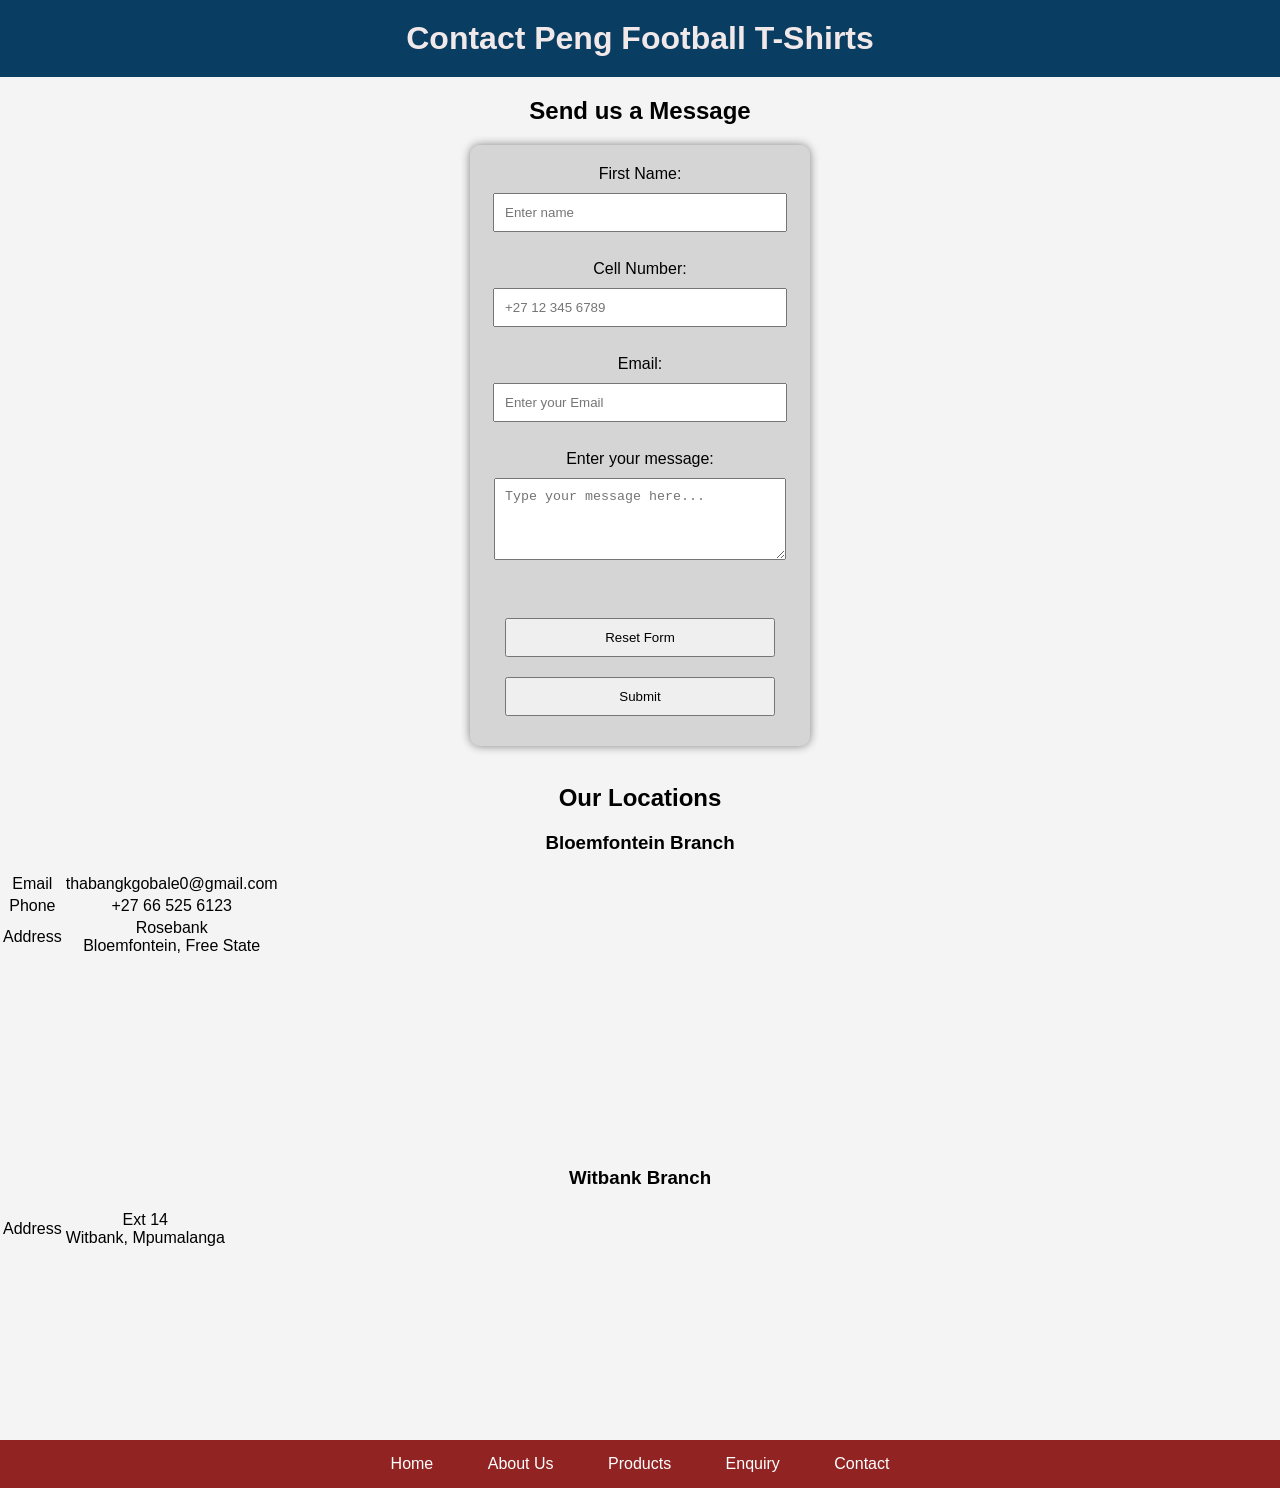
<file: Contact.html>
<!DOCTYPE html>
<html lang="en">

<head>

    <meta charset="UTF-8">

    <!-- Mobile friendly -->
    <meta name="viewport" content="width=device-width, initial-scale=1.0">

    <!-- SEO: Description -->
    <meta name="description" content="Contact Peng Football T-Shirts for enquiries, support, and store locations in South Africa. Visit our Bloemfontein and Witbank branches or send us a message online.">

    <!-- SEO: Title -->
    <title>Contact Peng Football T-Shirts | Enquiries & Support South Africa</title>

    <!-- CSS -->
    <link rel="stylesheet" href="css/style.css">

</head>

<body>

    <!-- Main heading (SEO important) -->
    <h1>Contact Peng Football T-Shirts</h1>

    <!-- Contact form section -->
    <h2>Send us a Message</h2>

    <form id="contactForm" action="#" method="post">

        <!-- First Name -->
        <div>
            <label for="fname">First Name:</label>
            <input type="text" id="fname" name="fname" placeholder="Enter name" required>
        </div>

        <br>

        <!-- Cell Number -->
        <div>
            <label for="cell">Cell Number:</label>
            <input type="tel" id="cell" name="cell" placeholder="+27 12 345 6789" required>
        </div>

        <br>

        <!-- Email -->
        <div>
            <label for="email">Email:</label>
            <input type="email" id="email" name="email" placeholder="Enter your Email" required>
        </div>

        <br>

        <!-- Message -->
        <div>
            <label for="message">Enter your message:</label>
            <br>
            <textarea id="message" name="message" rows="4" cols="50" placeholder="Type your message here..."></textarea>
        </div>

        <br>

        <!-- Message output -->
        <p id="formMessage"></p>

        <!-- Buttons -->
        <input type="reset" value="Reset Form">
        <input type="submit" value="Submit">

    </form>

    <br>

    <!-- Locations -->
    <h2>Our Locations</h2>

    <h3>Bloemfontein Branch</h3>

    <table class="contact-table">

        <tr>
            <td>Email</td>
            <td>thabangkgobale0@gmail.com</td>
        </tr>

        <tr>
            <td>Phone</td>
            <td>+27 66 525 6123</td>
        </tr>

        <tr>
            <td>Address</td>
            <td>Rosebank <br> Bloemfontein, Free State</td>
        </tr>

    </table>

    <br>

    <iframe
        src="https://www.google.com/maps?q=Bloemfontein&output=embed"
        class="map-frame"
        title="Bloemfontein branch location">
    </iframe>

    <br><br>

    <h3>Witbank Branch</h3>

    <table class="contact-table">

        <tr>
            <td>Address</td>
            <td>Ext 14 <br> Witbank, Mpumalanga</td>
        </tr>

    </table>

    <br>

    <iframe
        src="https://www.google.com/maps?q=Witbank+Mpumalanga+Ext+14&output=embed"
        class="map-frame"
        title="Witbank branch location">
    </iframe>

    <br><br>

    <!-- Navigation -->
    <nav>
        <ul>
            <li><a href="index.html">Home</a></li>
            <li><a href="about.html">About Us</a></li>
            <li><a href="products.html">Products</a></li>
            <li><a href="enquiry.html">Enquiry</a></li>
            <li><a href="contact.html">Contact</a></li>
        </ul>
    </nav>

    <!-- JS -->
    <script src="js/contact.js"></script>
      <script src="js/main.js"></script>
</body>

</html>
</file>
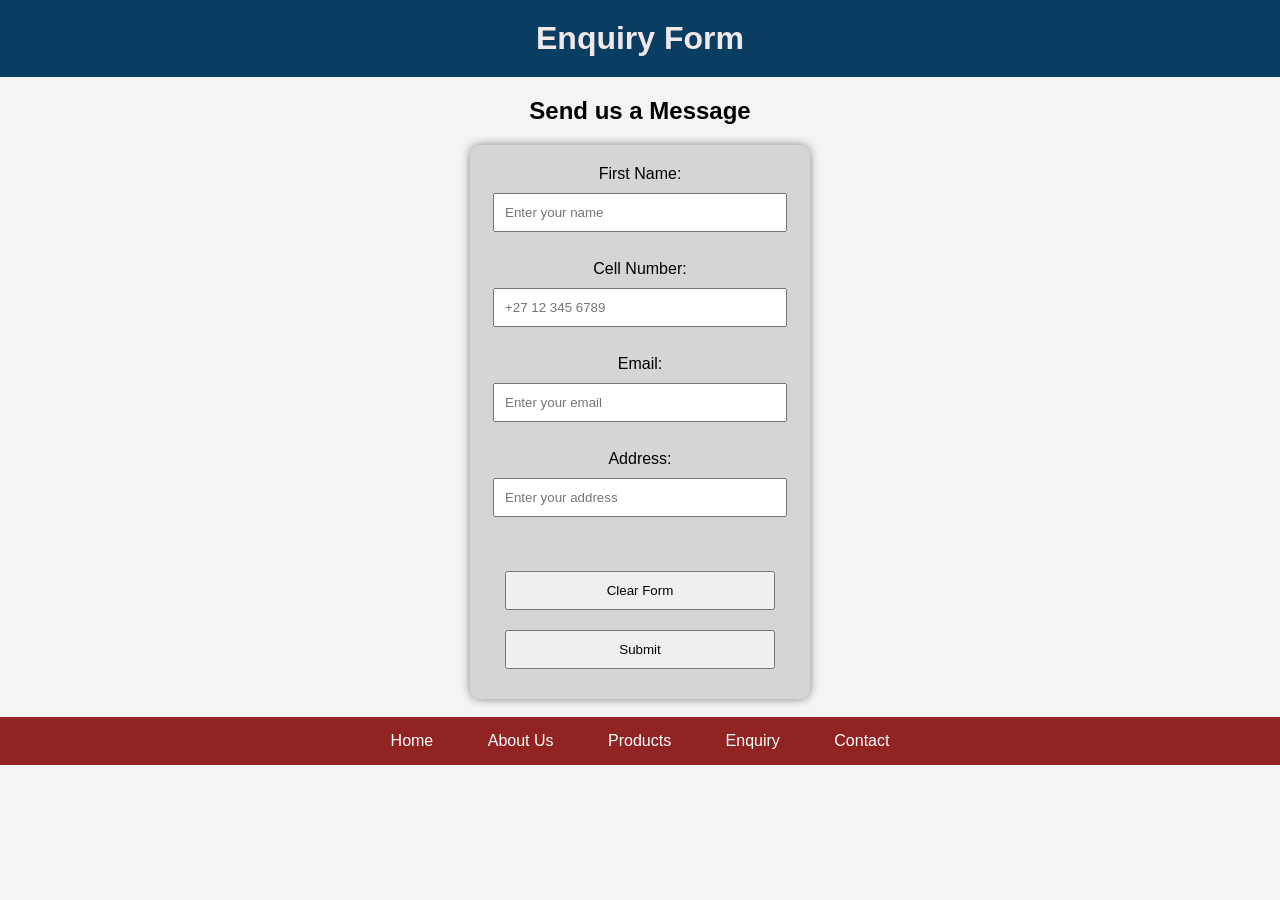
<file: Enquiry.html>
<!DOCTYPE html>
<html lang="en">

<head>

    <meta charset="UTF-8">

    <!-- Mobile friendly -->
    <meta name="viewport" content="width=device-width, initial-scale=1.0">

    <!-- SEO description -->
    <meta name="description" content="Send an enquiry to Peng Football T-Shirts. Contact us for custom football shirts, orders, and support in South Africa.">

    <!-- SEO title -->
    <title>Enquiry Form | Peng Football T-Shirts South Africa</title>

    <!-- CSS -->
    <link rel="stylesheet" href="css/style.css">

</head>

<body>

    <!-- Main heading -->
    <h1>Enquiry Form</h1>

    <h2>Send us a Message</h2>

    <!-- Enquiry form -->
    <form id="contact-form" action="#" method="post">

        <!-- First Name -->
        <div>
            <label for="fname">First Name:</label>
            <input type="text" id="fname" name="fname" placeholder="Enter your name" required>
        </div>

        <br>

        <!-- Cell Number -->
        <div>
            <label for="cell">Cell Number:</label>
            <input type="tel" id="cell" name="cell" placeholder="+27 12 345 6789" required>
        </div>

        <br>

        <!-- Email -->
        <div>
            <label for="email">Email:</label>
            <input type="email" id="email" name="email" placeholder="Enter your email" required>
        </div>

        <br>

        <!-- Address -->
        <div>
            <label for="address">Address:</label>
            <input type="text" id="address" name="address" placeholder="Enter your address" required>
        </div>

        <br>

        <!-- Message output -->
        <p id="formMessage"></p>

        <!-- Buttons -->
        <input type="reset" value="Clear Form">
        <input type="submit" value="Submit">

    </form>

    <br>

    <!-- Navigation -->
    <nav>
        <ul>
            <li><a href="index.html">Home</a></li>
            <li><a href="about.html">About Us</a></li>
            <li><a href="products.html">Products</a></li>
            <li><a href="enquiry.html">Enquiry</a></li>
            <li><a href="contact.html">Contact</a></li>
        </ul>
    </nav>

    <!-- JavaScript -->
    <script src="js/enquiry.js"></script>
   <script src="js/main.js"></script>
</body>

</html>
</file>
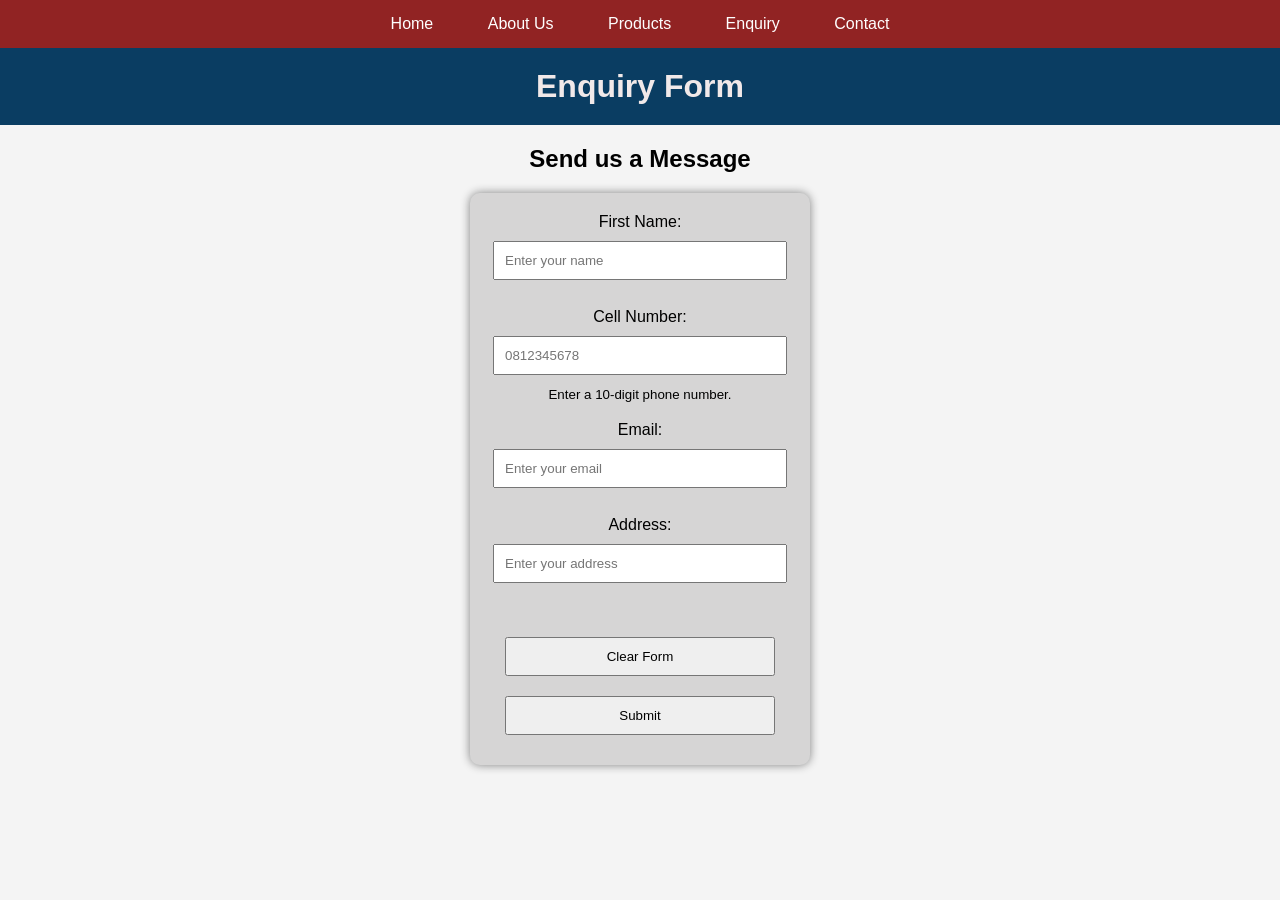
<file: enquiry.html>
<!DOCTYPE html>
<html lang="en">

<head>

    <meta charset="UTF-8">

    <!-- Mobile friendly -->
    <meta name="viewport" content="width=device-width, initial-scale=1.0">

    <!-- SEO description -->
    <meta name="description" content="Send an enquiry to Peng Football T-Shirts. Contact us for custom football shirts, orders, and support in South Africa.">

    <title>Enquiry Form | Peng Football T-Shirts South Africa</title>

    <!-- CSS -->
    <link rel="stylesheet" href="css/style.css">

</head>

<body>

    <!-- Navigation -->
    <nav>
        <ul>
            <li><a href="index.html">Home</a></li>

            <li><a href="about.html">About Us</a></li>

            <li><a href="products.html">Products</a></li>

            <li><a href="enquiry.html">Enquiry</a></li>

            <li><a href="contact.html">Contact</a></li>
        </ul>
    </nav>

    <!-- Heading -->
    <h1>Enquiry Form</h1>

    <h2>Send us a Message</h2>

    <!-- Form -->
    <form id="contact-form">

        <!-- First Name -->
        <div>
            <label for="fname">First Name:</label>

            <input
                type="text"
                id="fname"
                name="fname"
                placeholder="Enter your name"
                required>
        </div>

        <br>

        <!-- Cell Number -->
        <div>
            <label for="cell">Cell Number:</label>

            <input
                type="tel"
                id="cell"
                name="cell"
                placeholder="0812345678"
                pattern="[0-9]{10}"
                maxlength="10"
                required>

            <small>
                Enter a 10-digit phone number.
            </small>
        </div>

        <br>

        <!-- Email -->
        <div>
            <label for="email">Email:</label>

            <input
                type="email"
                id="email"
                name="email"
                placeholder="Enter your email"
                required>
        </div>

        <br>

        <!-- Address -->
        <div>
            <label for="address">Address:</label>

            <input
                type="text"
                id="address"
                name="address"
                placeholder="Enter your address"
                required>
        </div>

        <br>

        <!-- Message -->
        <p id="formMessage"></p>

        <!-- Buttons -->
        <input type="reset" value="Clear Form">

        <input type="submit" value="Submit">

    </form>

    <!-- JavaScript -->
    <script src="js/enquiry.js"></script>

    <script src="js/main.js"></script>

</body>

</html>
</file>
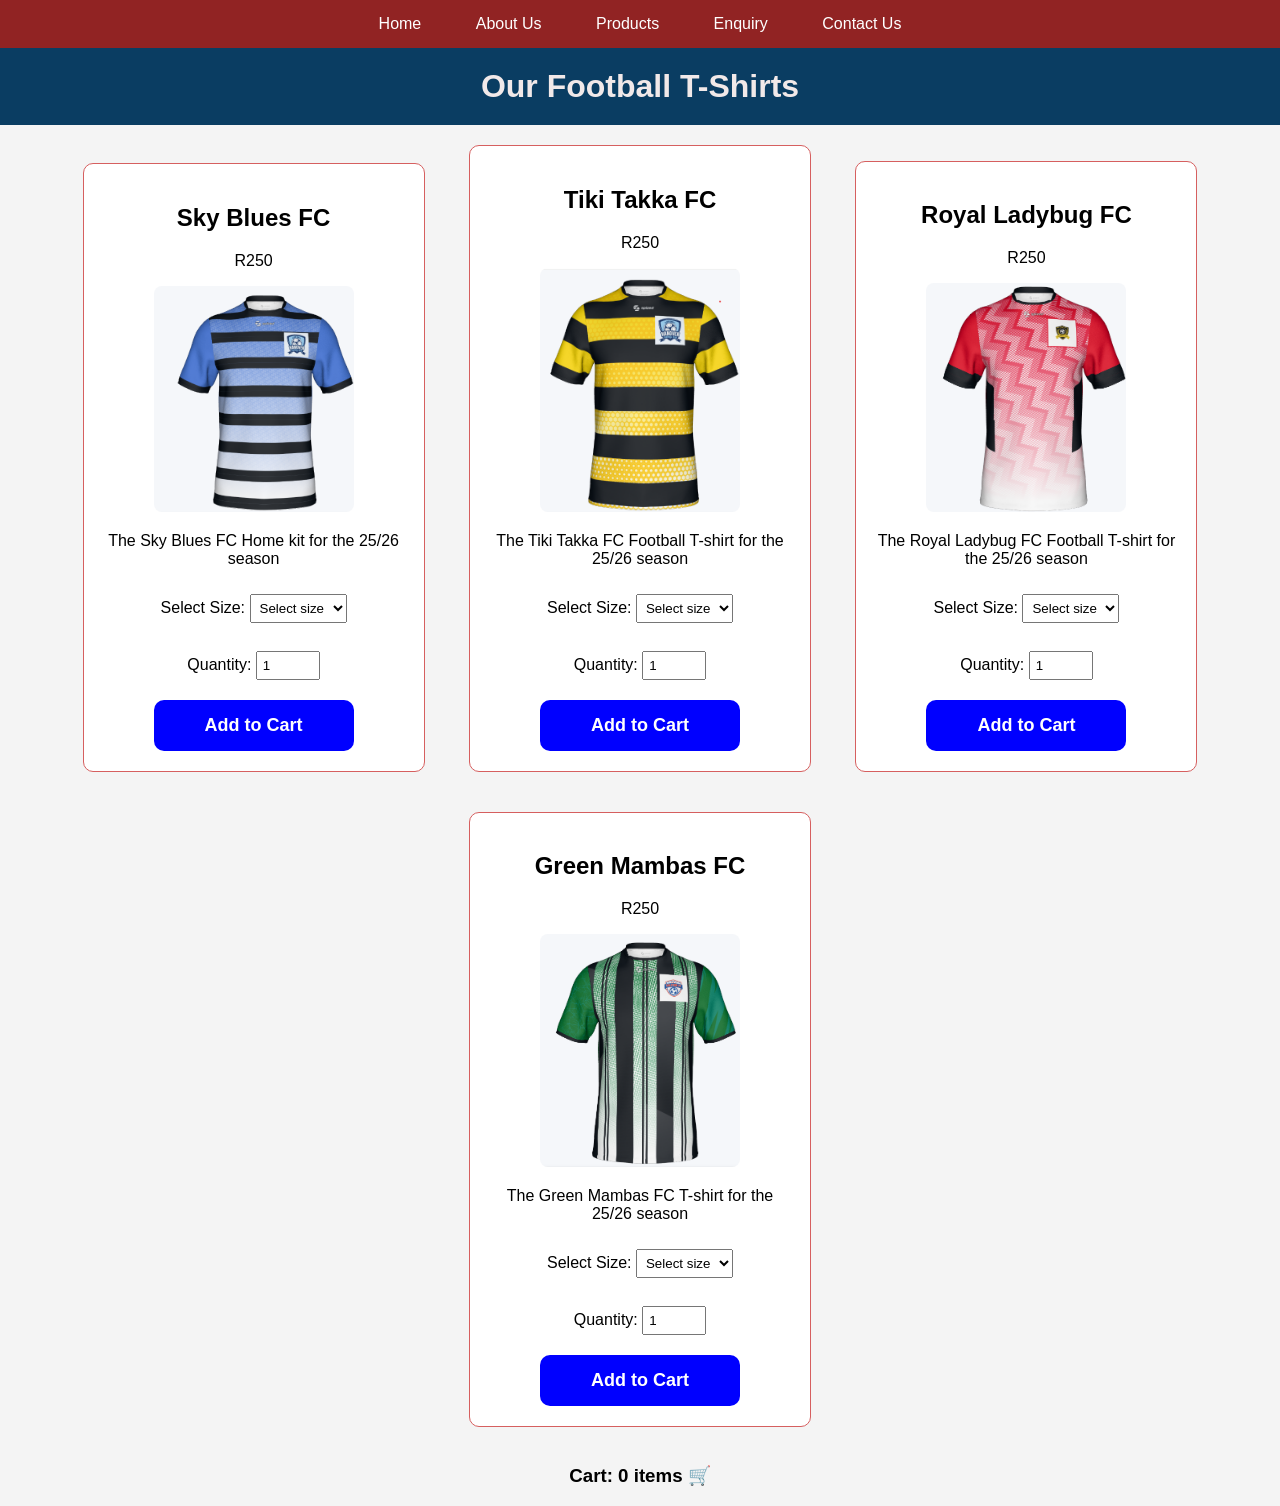
<file: Products.html>
<!DOCTYPE html>
<html lang="en">

<head>
<meta charset="UTF-8">

<title>Pengs Football Tshirts Products</title>

<meta name="viewport" content="width=device-width, initial-scale=1.0">

<link rel="stylesheet" href="css/style.css">

</head>

<body>

<!-- Navigation menu -->
<nav>
    <ul>
        <li><a href="index.html">Home</a></li>
        <li><a href="about.html">About Us</a></li>
        <li><a href="products.html">Products</a></li>
        <li><a href="enquiry.html">Enquiry</a></li>
        <li><a href="contact.html">Contact Us</a></li>
    </ul>
</nav>

<h1>Our Football T-Shirts</h1>

<div class="products">

    <!-- Product 1 -->
    <div class="product-card">
        <h2>Sky Blues FC</h2>
        <p>R250</p>

      <img src="images/assets/Football kit 3.png"
                 width="200"
                 alt="Sky blue fc home football kit 25/26 season">

        <p>The Sky Blues FC Home kit for the 25/26 season</p>

        <label for="size1">Select Size:</label>
        <select id="size1">
            <option>Select size</option>
            <option>XXL</option>
            <option>XL</option>
            <option>L</option>
            <option>M</option>
            <option>S</option>
        </select>

        <br><br>

        <label for="qty1">Quantity:</label>
        <input type="number" id="qty1" value="1">

        <button onclick="addToCart()">Add to Cart</button>
    </div>

    <!-- Product 2 -->
    <div class="product-card">
        <h2>Tiki Takka FC</h2>
        <p>R250</p>
     
        <img src="images/assets/footbal shirt 1.png"
                 width="200"
                 alt="Tiki Takka Fc Home Football kit 25/26 season">

        <p>The Tiki Takka FC Football T-shirt for the 25/26 season</p>

        <label for="size2">Select Size:</label>
        <select id="size2">
            <option>Select size</option>
            <option>XXL</option>
            <option>XL</option>
            <option>L</option>
            <option>M</option>
            <option>S</option>
        </select>

        <br><br>

        <label for="qty2">Quantity:</label>
        <input type="number" id="qty2" value="1">

        <button onclick="addToCart()">Add to Cart</button>
    </div>

    <!-- Product 3 -->
    <div class="product-card">
        <h2>Royal Ladybug FC</h2>
        <p>R250</p>

            <img src="images/assets/football kit 2.png"
                 width="200"
                 alt="Tiki Takka Fc Home Football kit 25/26 season">

        <p>The Royal Ladybug FC Football T-shirt for the 25/26 season</p>

        <label for="size3">Select Size:</label>
        <select id="size3">
            <option>Select size</option>
            <option>XXL</option>
            <option>XL</option>
            <option>L</option>
            <option>M</option>
            <option>S</option>
        </select>

        <br><br>

        <label for="qty3">Quantity:</label>
        <input type="number" id="qty3" value="1">

        <button onclick="addToCart()">Add to Cart</button>
    </div>

    <!-- Product 4 -->
    <div class="product-card">
        <h2>Green Mambas FC</h2>
        <p>R250</p>

             <img src="images/assets/football kits 4.png"
                 width="200"
                 alt="Tiki Takka Fc Home Football kit 25/26 season">

        <p>The Green Mambas FC T-shirt for the 25/26 season</p>

        <label for="size4">Select Size:</label>
        <select id="size4">
            <option>Select size</option>
            <option>XXL</option>
            <option>XL</option>
            <option>L</option>
            <option>M</option>
            <option>S</option>
        </select>

        <br><br>

        <label for="qty4">Quantity:</label>
        <input type="number" id="qty4" value="1">

        <button onclick="addToCart()">Add to Cart</button>
    </div>

</div>

<!-- Cart -->
<h3>Cart: <span id="cart-count">0</span> items 🛒</h3>

<script>
let cart = 0;

function addToCart() {
    cart++;
    document.getElementById("cart-count").innerText = cart;
    alert("Item added to cart ⚽");
}
</script>

<script src="js/main.js"></script>

</body>
</html>
</file>
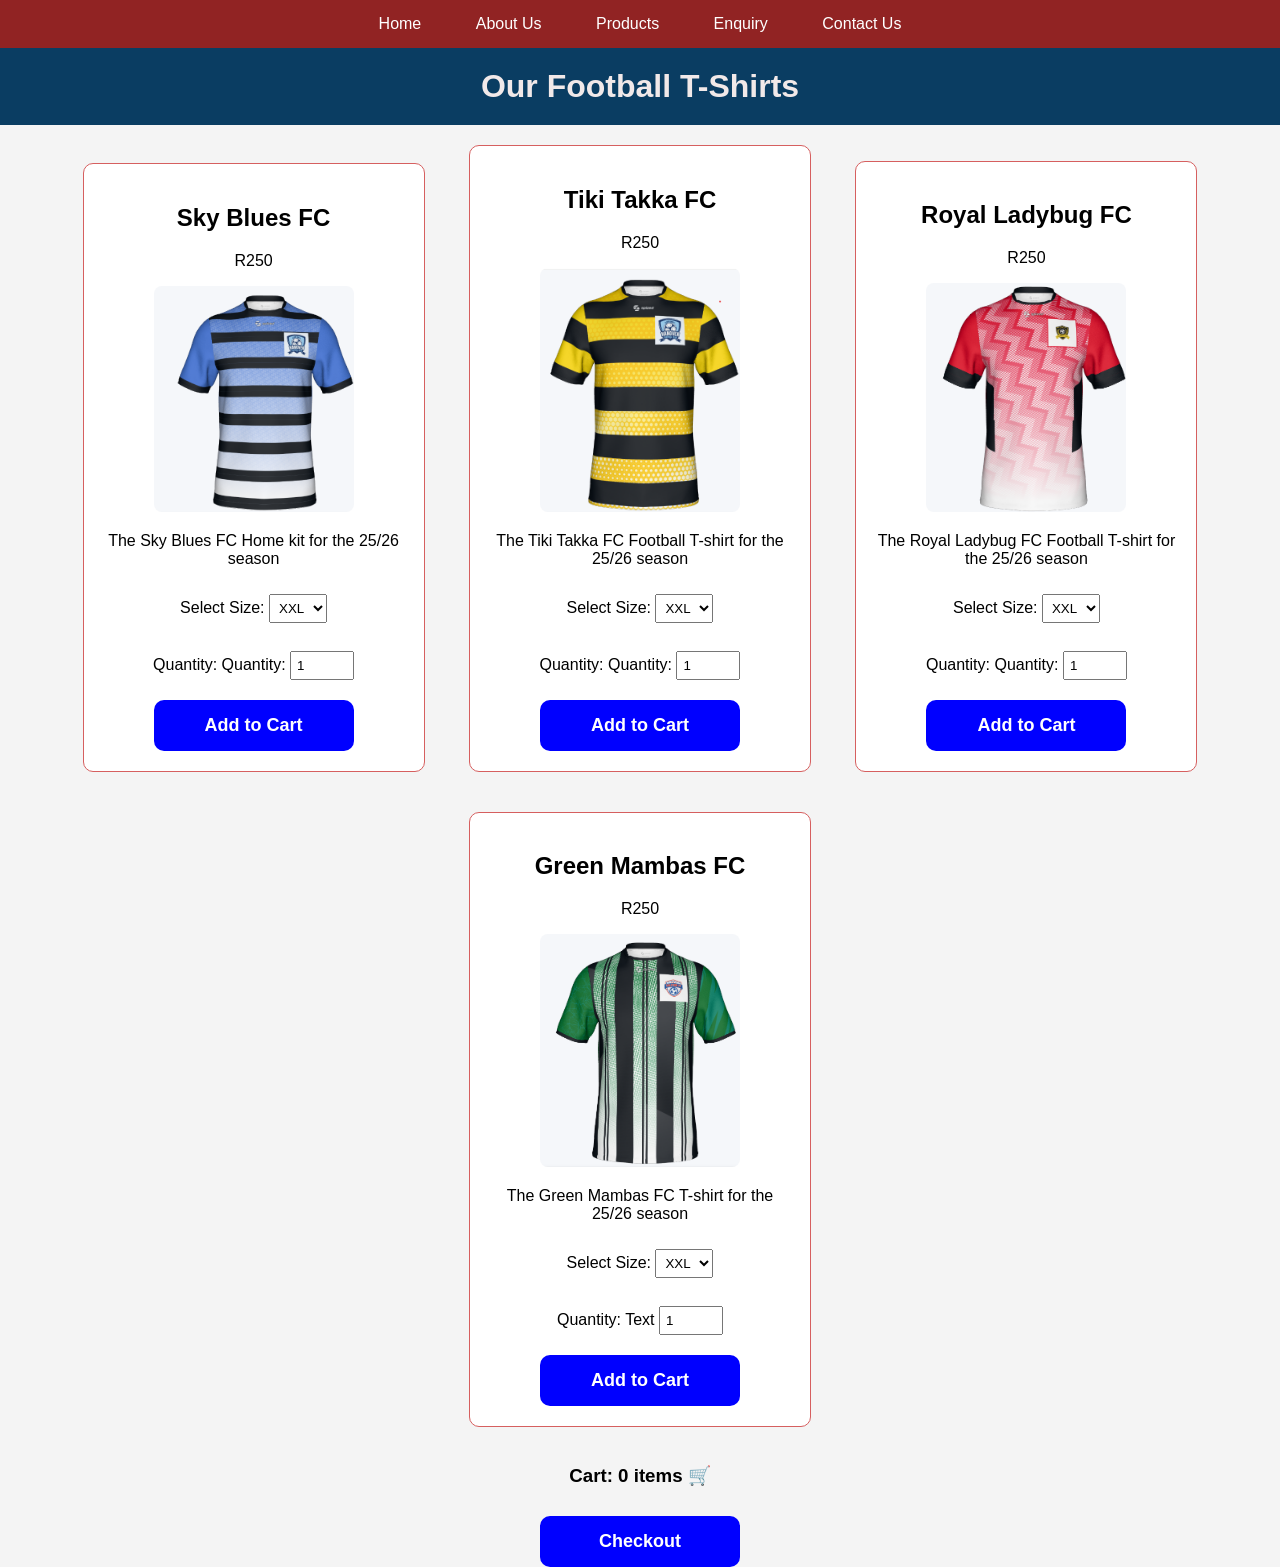
<file: products.html>
<!DOCTYPE html>
<html lang="en">

<head>
<meta charset="UTF-8">
<title>Pengs Football Tshirts Products</title>
<meta name="viewport" content="width=device-width, initial-scale=1.0">
<link rel="stylesheet" href="css/style.css">
</head>

<body>

<!-- Navigation -->
<nav>
    <ul>
        <li><a href="index.html">Home</a></li>
        <li><a href="about.html">About Us</a></li>
        <li><a href="products.html">Products</a></li>
        <li><a href="enquiry.html">Enquiry</a></li>
        <li><a href="contact.html">Contact Us</a></li>
    </ul>
</nav>

<h1>Our Football T-Shirts</h1>

<div class="products">

    <!-- Product 1 -->
    <div class="product-card">
        <h2>Sky Blues FC</h2>
        <p>R250</p>

        <img src="images/assets/football-kit-3.png" width="200" alt="Sky Blues FC shirt">

        <p>The Sky Blues FC Home kit for the 25/26 season</p>

        <label for="size1">Select Size:</label>
        <select id="size1" name="size1">
            <option>XXL</option>
            <option>XL</option>
            <option>L</option>
            <option>M</option>
            <option>S</option>
        </select>

        <br><br>

        <label>Quantity:</label>
      <label for="qty">Quantity:</label>
<input type="number" id="qty" name="qty" value="1" min="1">

        <button onclick="addToCart()">Add to Cart</button>
    </div>

    <!-- Product 2 -->
    <div class="product-card">
        <h2>Tiki Takka FC</h2>
        <p>R250</p>

        <img src="images/assets/football-kit-1.png" width="200" alt="Tiki Takka FC shirt">

        <p>The Tiki Takka FC Football T-shirt for the 25/26 season</p>

   <label for="size2">Select Size:</label>
        <select id="size2" name="size2">
            <option>XXL</option>
            <option>XL</option>
            <option>L</option>
            <option>M</option>
            <option>S</option>
        </select>

        <br><br>

        <label>Quantity:</label>
       <label for="qty">Quantity:</label>
<input type="number" id="qty" name="qty" value="1" min="1">

        <button onclick="addToCart()">Add to Cart</button>
    </div>

    <!-- Product 3 -->
    <div class="product-card">
        <h2>Royal Ladybug FC</h2>
        <p>R250</p>

        <img src="images/assets/football-kit-2.png" width="200" alt="Royal Ladybug FC shirt">

        <p>The Royal Ladybug FC Football T-shirt for the 25/26 season</p>

   <label for="size3">Select Size:</label>
        <select id="size3" name="size3">
            <option>XXL</option>
            <option>XL</option>
            <option>L</option>
            <option>M</option>
            <option>S</option>
        </select>

        <br><br>

      <label>Quantity:</label>
        <label for="qty">Quantity:</label>
<input type="number" id="qty" name="qty" value="1" min="1">

        <button onclick="addToCart()">Add to Cart</button>
    </div>

    <!-- Product 4 -->
    <div class="product-card">
        <h2>Green Mambas FC</h2>
        <p>R250</p>

        <img src="images/assets/football-kits-4.png" width="200" alt="Green Mambas FC shirt">

        <p>The Green Mambas FC T-shirt for the 25/26 season</p>

 <label for="size4">Select Size:</label>
        <select id="size4" name="size4">
            <option>XXL</option>
            <option>XL</option>
            <option>L</option>
            <option>M</option>
            <option>S</option>
        </select>

        <br><br>

        <label>Quantity:</label>
        <label for="inputID">Text</label>
<input id="inputID" type="number" value="1">

        <button onclick="addToCart()">Add to Cart</button>
    </div>

</div>

<!-- CART -->
<h3>Cart: <span id="cart-count">0</span> items 🛒</h3>

<!-- CHECKOUT -->
<button onclick="checkout()">Checkout</button>

<!-- JAVASCRIPT -->
<script>
let cart = 0;

function addToCart() {
    cart++;
    document.getElementById("cart-count").innerText = cart;
    alert("Item added to cart ⚽");
}

function checkout() {

    if (cart === 0) {
        alert("Your cart is empty!");
        return;
    }

    let message = "Hi, I want to order " + cart + " football item(s) from Peng Football T-Shirts.";

    let url = "https://wa.me/27665256123?text=" + encodeURIComponent(message);

    window.open(url, "_blank");
}
</script>

</body>
</html>
</file>
<file: css/style.css>
body{
    font-family: Arial, sans-serif;
    margin: 0;
    background-color: #f4f4f4;
    text-align: center;
}

/* HEADER TITLE */

h1{
    background-color: #0a3d62;
    color: rgb(241, 233, 233);
    padding: 20px;
    margin: 0;
}

/* HERO BANNER */

.hero{
    background-image: url("FOOTBALL KITS/banner.png");
    background-size: cover;
    background-position: center;
    color: rgb(24, 21, 21);
    padding: 120px;
}

/* NAVIGATION BAR */

ul{
    list-style: none;
    background: #912323;
    padding: 0;
    margin: 0;
}

ul li{
    display: inline-block;
}

ul li a{
    display: block;
    padding: 15px 25px;
    color: white;
    text-decoration: none;
}

/* Navigation hover effect */

ul li a:hover{
    background: #ae27a7;
}

/* PRODUCT CARDS */

.product-card{
    border: 1px solid #d65f5f;
    padding: 20px;
    width: 220px;
    display: inline-block;
    margin: 20px;
    border-radius: 10px;
    background: white;
    transition: 0.3s;
}

/* PRODUCT IMAGES */

.product-card img{
    width: 200px;
    border-radius: 8px;
}

/* PRODUCT HOVER EFFECT */

.product-card:hover{
    transform: scale(1.05);
    box-shadow: 0px 5px 15px gray;
}

/* BUTTON STYLE */

button{
    background: #27ae60;
    color: white;
    border: none;
    padding: 10px 15px;
    margin-top: 10px;
    cursor: pointer;
    border-radius: 5px;
}

/* Button hover effect */

button:hover{
    background: #1e8449;
}

/* SIZE SELECT BOX */

select{
    padding: 5px;
    margin-top: 10px;
}

/* NUMBER INPUT FIELD */

input[type="number"]{
    width: 50px;
    padding: 5px;
    margin-top: 10px;
}

/* CONTACT FORM */

form{
    background: rgba(12, 1, 1, 0.13);
    padding: 20px;
    width: 300px;
    margin: auto;
    border-radius: 10px;
    box-shadow: 0px 0px 10px gray;
}

/* INPUT FIELDS */

input,
textarea{
    width: 90%;
    padding: 10px;
    margin: 10px 0;
}

/* FOOTER */

footer{
    background: black;
    color: white;
    padding: 20px;
    margin-top: 40px;
}

/* WEBSITE LOGO */

.logo{
    font-size: 24px;
    font-weight: bold;
    color: rgb(255, 255, 255);
    padding: 10px;
}

/* ANIMATED FOOTBALL */

.ball{
    width: 80px;
    position: fixed;
    bottom: 0;
    left: 0;
    animation: bounceBall 6s linear infinite;
}

/* FOOTBALL ANIMATION */

@keyframes bounceBall{

    0%{
        left: 0;
        bottom: 0;
        transform: rotate(0deg);
    }

    25%{
        left: 40%;
        bottom: 200px;
        transform: rotate(180deg);
    }

    50%{
        left: 80%;
        bottom: 0;
        transform: rotate(360deg);
    }

    75%{
        left: 40%;
        bottom: 200px;
        transform: rotate(540deg);
    }

    100%{
        left: 0;
        bottom: 0;
        transform: rotate(720deg);
    }
}

/* GOOGLE MAPS IFRAME */

.map-frame{
    border: 0;
}
/* ALL BUTTONS */
button {

    width: 200px;
    max-width: 100%;

    padding: 15px;

    border: none;
    border-radius: 10px;

    background-color: blue;
    color: white;

    font-size: 18px;
    font-weight: bold;

    cursor: pointer;

    transition: 0.3s;
}

/* Hover effect */
button:hover {

    background-color: red;
    transform: scale(1.05);
}

/* MOBILE RESPONSIVE */
@media screen and (max-width: 768px) {

    button {

        width: 100%;

        font-size: 20px;

        padding: 18px;
    }
}
/* =========================
   MOBILE DEVICES
========================= */
@media screen and (max-width: 600px) {

    nav ul {
        flex-direction: column;
        align-items: center;
    }

    .hero h1 {
        font-size: 28px;
    }

    .hero p {
        font-size: 16px;
    }

    .product-card {
        width: 95%;
    }

    button {
        width: 100%;
        font-size: 18px;
    }

    input[type="email"] {
        width: 100%;
    }

    .ball {
        width: 100px;
    }
}

/* =========================
   TABLETS
========================= */
@media screen and (min-width: 601px) and (max-width: 992px) {

    .product-card {
        width: 70%;
    }

    .hero h1 {
        font-size: 38px;
    }

    button {
        width: 80%;
    }
}

/* =========================
   DESKTOP
========================= */
@media screen and (min-width: 993px) {

    .product-card {
        width: 300px;
    }

    button {
        width: 200px;
    }
}
#searchInput {
    width: 100%;
    padding: 12px;
    margin-bottom: 20px;
}

.product {
    padding: 15px;
    margin: 10px 0;
    border: 1px solid #ccc;
}

.modal {
    display: none;
    position: fixed;
    left: 0;
    top: 0;
    width: 100%;
    height: 100%;
    background: rgba(0,0,0,0.7);
}

.modal-content {
    background: white;
    width: 50%;
    margin: 10% auto;
    padding: 20px;
    text-align: center;
}

.close {
    float: right;
    cursor: pointer;
    font-size: 28px;
}
</file>
